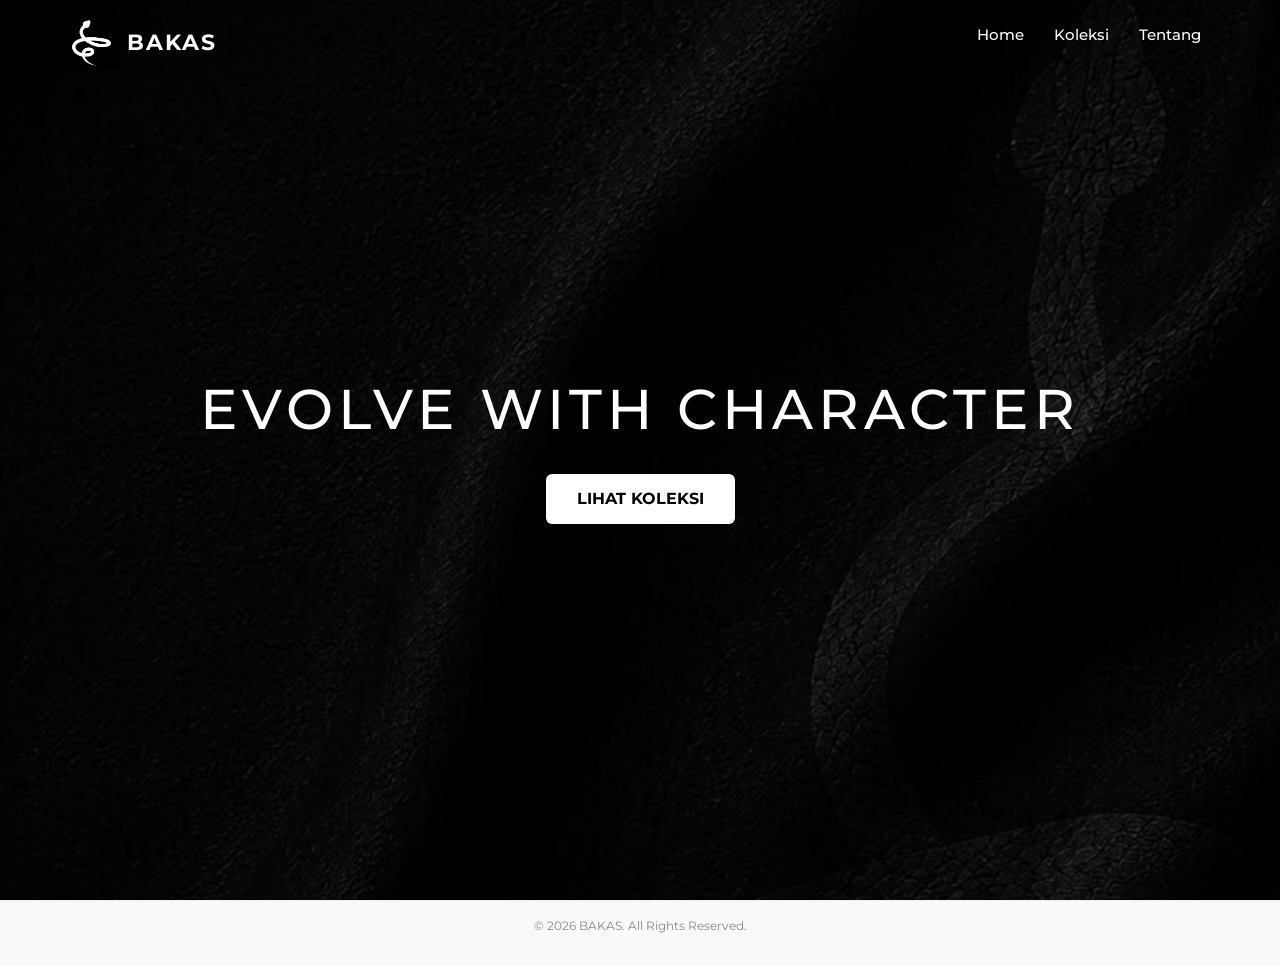
<file: index.html>
<!DOCTYPE html>
<html lang="id">
<head>
    <meta charset="UTF-8">
    <meta name="viewport" content="width=device-width, initial-scale=1.0">
    <title>Bakas</title>
    <link href="https://cdn.jsdelivr.net/npm/bootstrap@5.3.8/dist/css/bootstrap.min.css" rel="stylesheet" integrity="sha384-sRIl4kxILFvY47J16cr9ZwB07vP4J8+LH7qKQnuqkuIAvNWLzeN8tE5YBujZqJLB" crossorigin="anonymous">
    <link rel="icon" href="Logo PNG-03.ico" type="image/ico">
    <link rel="stylesheet" href="index.css">
    <link href="https://fonts.googleapis.com/css2?family=Montserrat:wght@300;400;600;700&display=swap" rel="stylesheet">
</head>

<body>

<!-- Header & Navigasi -->
<header>
    <div class="logo">
        <img src="logofiks1.jpg" alt="Logo Bakas" class="logo-img">
        BAKAS
    </div>
    <nav>
        <ul>
            <li><a href="#">Home</a></li>
            <li><a href="koleksi.html">Koleksi</a></li>
            <li><a href="tentang.html">Tentang</a></li>
        </ul>
    </nav>
</header>

<!-- Banner Hero -->
<section class="hero">
    <div class="hero-text">
        <h2>EVOLVE WITH CHARACTER</h2>
        <a href="koleksi.html" class="btn">LIHAT KOLEKSI</a>
    </div>
</section>

<footer>
    <p>&copy; 2026 BAKAS. All Rights Reserved.</p>
</footer>

<script src="https://cdn.jsdelivr.net/npm/bootstrap@5.3.8/dist/js/bootstrap.bundle.min.js" integrity="sha384-FKyoEForCGlyvwx9Hj09JcYn3nv7wiPVlz7YYwJrWVcXK/BmnVDxM+D2scQbITxI" crossorigin="anonymous"></script>
<script src="sistem.js"></script>
</body>
</html>
</file>
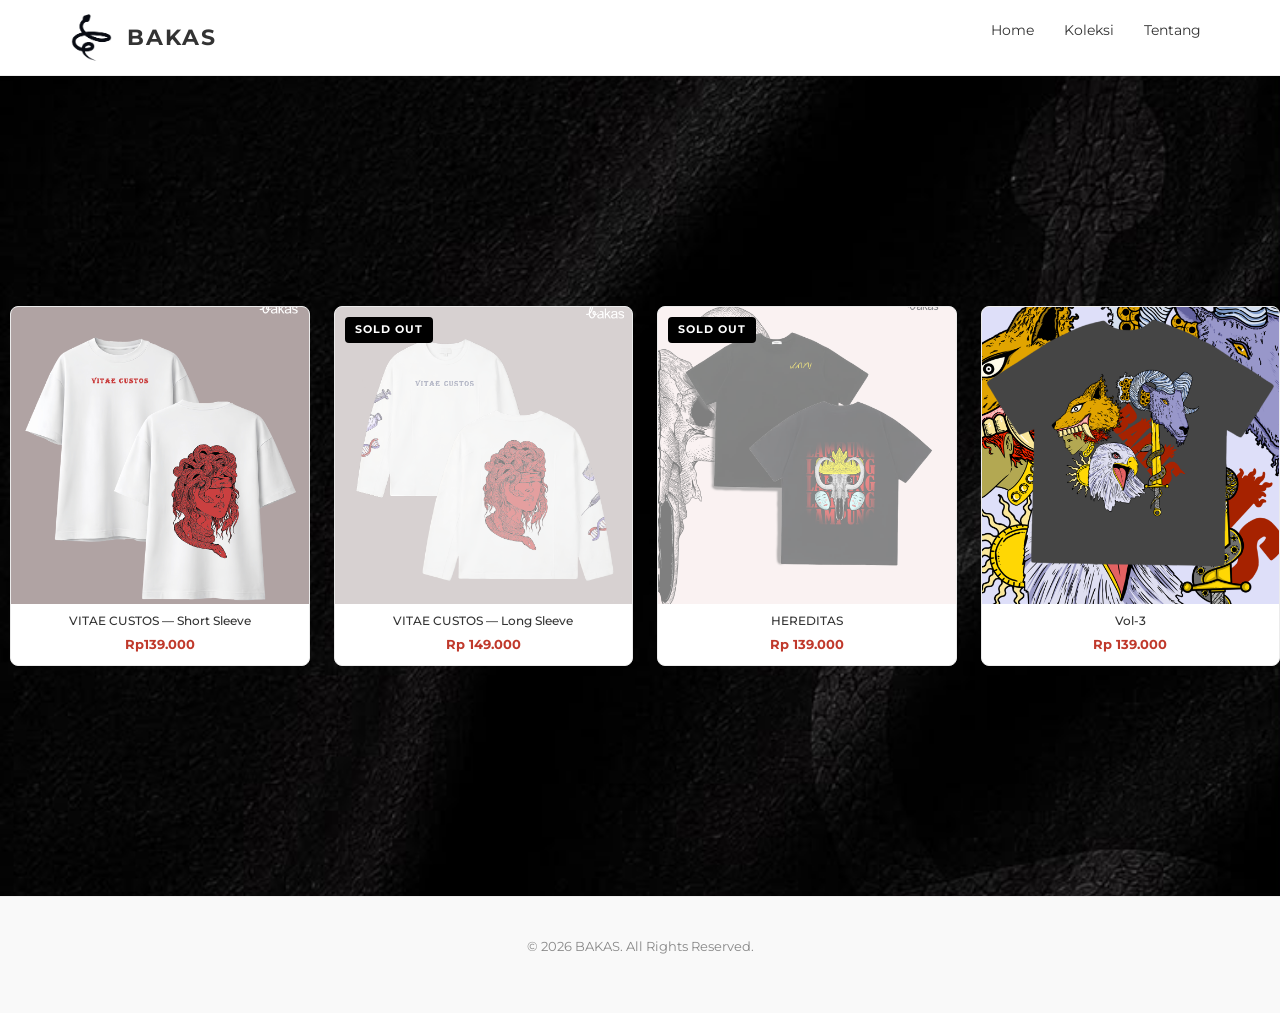
<file: koleksi.html>
<!DOCTYPE html>
<html lang="id">
<head>
    <meta charset="UTF-8">
    <meta name="viewport" content="width=device-width, initial-scale=1.0">
    <title>Bakas</title>
    <link href="https://cdn.jsdelivr.net/npm/bootstrap@5.3.8/dist/css/bootstrap.min.css" rel="stylesheet" integrity="sha384-sRIl4kxILFvY47J16cr9ZwB07vP4J8+LH7qKQnuqkuIAvNWLzeN8tE5YBujZqJLB" crossorigin="anonymous">
    <link rel="icon" href="Logo PNG-03.ico" type="image/ico">
    <link rel="stylesheet" href="koleksi.css">
    <link href="https://fonts.googleapis.com/css2?family=Montserrat:wght@300;400;600;700&display=swap" rel="stylesheet">
</head>

<body>

<!-- Header & Navigasi -->
<header>
    <div class="logo">
<img class="logo-img" src="Logo PNG-03.png" alt="Gambar">
BAKAS
    </div>
    <nav>
        <ul>
            <li><a href="index.html">Home</a></li>
            <li><a href="koleksi.html">Koleksi</a></li>
            <li><a href="tentang.html">Tentang</a></li>
        </ul>
    </nav>
</header>

<!-- Produk Grid -->
<section id="produk" class="products">
    <div class="product-grid" id="productGrid">

        <!-- Produk 1 -->
        <div class="product-thumb" onclick="openDetail(products[0])">
            <img src="baju 1 pendek putih.png" alt="Baju Satu">
            <div class="thumb-info">
                <div class="thumb-name">VITAE CUSTOS — Short Sleeve
                </div>
                <div class="thumb-price">
                    Rp139.000
                </div>
            </div>
        </div>

        <!-- Produk 2 -->
<div class="product-thumb sold-out" onclick="openDetail(products[1])">
    <img src="baju 1 panjang putih.png" alt="Baju dua">
    <span class="sold-out-badge">SOLD OUT</span>
    <div class="thumb-info">
        <div class="thumb-name">VITAE CUSTOS — Long Sleeve</div>
        <div class="thumb-price">Rp 149.000</div>
    </div>
</div>
        
        <!-- Produk 3 -->
        <div class="product-thumb sold-out" onclick="openDetail(products[2])">
            <img src="baju 2 pendek hitam.png" alt="Baju Tiga">
            <span class="sold-out-badge">SOLD OUT</span>
            <div class="thumb-info">
                <div class="thumb-name">HEREDITAS</div>
                <div class="thumb-price">Rp 139.000</div>
            </div>
        </div>

        
        <!-- Produk 4 -->
        <div class="product-thumb" onclick="openDetail(products[3])">
            <img src="desain3 pendek hitam.png" alt="Baju Empat">
            <div class="thumb-info">
                <div class="thumb-name">Vol-3</div>
                <div class="thumb-price">Rp 139.000</div>
            </div>
        </div>

        <!-- Tambah produk -->

    </div>
</section>

<!-- ===== HALAMAN DETAIL PRODUK (Full Screen Overlay) ===== -->
<div class="detail-overlay" id="detailOverlay">

    <!-- Sticky Header -->
    <div class="dp-header">
        <button class="dp-back" onclick="closeDetail()">&#8592;</button>
        <span class="dp-header-title" id="dpHeaderTitle"></span>
    </div>

    <!-- Layout wrapper (flex di desktop) -->
    <div class="dp-layout">

        <!-- Carousel Foto -->
        <div class="dp-carousel">
            <div class="dp-track" id="dpTrack"></div>
            <button class="dp-cbtn dp-cprev" id="dpPrev">&#8249;</button>
            <button class="dp-cbtn dp-cnext" id="dpNext">&#8250;</button>
            <div class="dp-cdots" id="dpDots"></div>
        </div>

        <!-- Info & Order -->
        <div class="dp-body">
            <h2 class="dp-name" id="dpName"></h2>
            <div class="dp-price-wrap">
                <span class="dp-price" id="dpPrice"></span>
                <span class="dp-old-price" id="dpOldPrice"></span>
            </div>
            <p class="dp-desc" id="dpDesc"></p>

            <hr class="dp-sep">

            <p class="opt-lbl">Warna</p>
            <div class="color-options" id="dpColors"></div>

            <p class="opt-lbl">Ukuran</p>
            <div class="size-options" id="dpSizes"></div>

            <p class="opt-lbl">Jumlah</p>
            <div class="qty-row">
                <button class="qty-btn" id="qtyMinus">&#8722;</button>
                <span class="qty-val" id="qtyVal">1</span>
                <button class="qty-btn" id="qtyPlus">&#43;</button>
            </div>
        </div>

    </div>
</div>

<!-- Sticky Footer Tombol Pesan (muncul saat detail terbuka) -->
<div class="dp-footer" id="dpFooter">
    <button class="btn-wa" id="btnWa">
        <svg width="20" height="20" viewBox="0 0 24 24" fill="white" xmlns="http://www.w3.org/2000/svg">
            <path d="M17.472 14.382c-.297-.149-1.758-.867-2.03-.967-.273-.099-.471-.148-.67.15-.197.297-.767.966-.94 1.164-.173.199-.347.223-.644.075-.297-.15-1.255-.463-2.39-1.475-.883-.788-1.48-1.761-1.653-2.059-.173-.297-.018-.458.13-.606.134-.133.298-.347.446-.52.149-.174.198-.298.298-.497.099-.198.05-.371-.025-.52-.075-.149-.669-1.612-.916-2.207-.242-.579-.487-.5-.669-.51-.173-.008-.371-.01-.57-.01-.198 0-.52.074-.792.372-.272.297-1.04 1.016-1.04 2.479 0 1.462 1.065 2.875 1.213 3.074.149.198 2.096 3.2 5.077 4.487.709.306 1.262.489 1.694.625.712.227 1.36.195 1.871.118.571-.085 1.758-.719 2.006-1.413.248-.694.248-1.289.173-1.413-.074-.124-.272-.198-.57-.347z"/>
            <path d="M12 0C5.373 0 0 5.373 0 12c0 2.123.554 4.117 1.528 5.845L0 24l6.335-1.508A11.947 11.947 0 0012 24c6.627 0 12-5.373 12-12S18.627 0 12 0zm0 21.818a9.818 9.818 0 01-5.003-1.366l-.359-.213-3.72.885.937-3.619-.234-.372A9.818 9.818 0 012.182 12C2.182 6.57 6.57 2.182 12 2.182S21.818 6.57 21.818 12 17.43 21.818 12 21.818z"/>
        </svg>
        Pesan via WhatsApp
    </button>
</div>

<footer>
    <p>&copy; 2026 BAKAS. All Rights Reserved.</p>
</footer>

<script src="https://cdn.jsdelivr.net/npm/bootstrap@5.3.8/dist/js/bootstrap.bundle.min.js" integrity="sha384-FKyoEForCGlyvwx9Hj09JcYn3nv7wiPVlz7YYwJrWVcXK/BmnVDxM+D2scQbITxI" crossorigin="anonymous"></script>
<script src="sistem.js"></script>
</body>
</html>
</file>
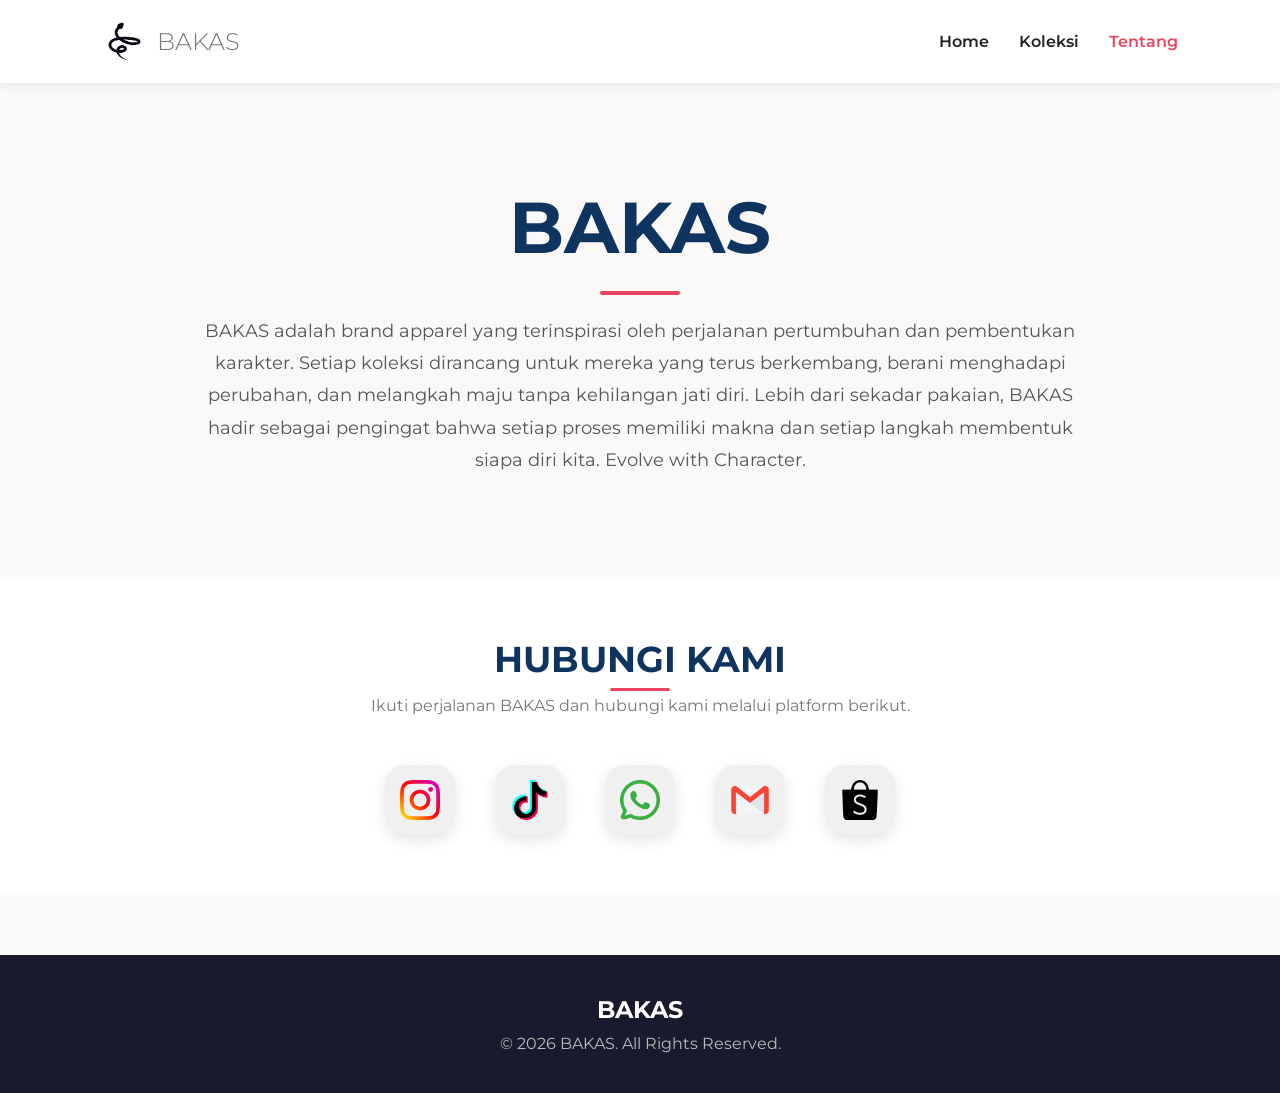
<file: tentang.html>
<!DOCTYPE html>
<html lang="id">
<head>
    <meta charset="UTF-8">
    <meta name="viewport" content="width=device-width, initial-scale=1.0">
    <title>Bakas</title>

    <!-- Logo di tab browser -->
    <link rel="icon" href="Logo PNG-03.ico" type="image/jpg">

    <link rel="stylesheet" href="tentang.css">

    <!-- Font Google -->
    <link href="https://fonts.googleapis.com/css2?family=Montserrat:wght@300;400;700&display=swap" rel="stylesheet">
    
</head>

<body>

<!-- Header -->
<header>
    <div class="logo">
        <img src="Logo PNG-03.png" alt="Logo">
        <span>BAKAS</span>
    </div>

    <nav>
        <ul>
            <li><a href="index.html">Home</a></li>
            <li><a href="koleksi.html">Koleksi</a></li>
            <li><a href="tentang.html" class="active">Tentang</a></li>
        </ul>
    </nav>
</header>

<!-- Hero -->
<section class="hero">
    <h1>BAKAS</h1>
    <div class="garis"></div>
    <p class="deskripsi">
        BAKAS adalah brand apparel yang terinspirasi oleh perjalanan pertumbuhan dan pembentukan karakter.
Setiap koleksi dirancang untuk mereka yang terus berkembang, berani menghadapi perubahan, dan melangkah maju tanpa kehilangan jati diri.
Lebih dari sekadar pakaian, BAKAS hadir sebagai pengingat bahwa setiap proses memiliki makna dan setiap langkah membentuk siapa diri kita.
Evolve with Character.
    </p>
</section>

<!-- Sosial Media -->
<section class="sosial">
    <h2 class="sosial-title">HUBUNGI KAMI</h2>
    <p class="sosial-subtitle">Ikuti perjalanan BAKAS dan hubungi kami melalui platform berikut.</p>
    
    <div class="sosial-icons">
        <a href="https://instagram.com/bakas_co" target="_blank" class="sosial-item">
            <img src="instagram.png" alt="Instagram">
        </a>

        <a href="https://tiktok.com/@bakas_co" target="_blank" class="sosial-item">
            <img src="tik-tok.png" alt="TikTok">
        </a>

        <a href="https://wa.me/6288294641275" target="_blank" class="sosial-item">
            <img src="whatsapp.png" alt="WhatsApp">
        </a>

        <a href="mailto:bakas.co25@gmail.com" class="sosial-item">
            <img src="email.png" alt="Email">
        </a>

        <a href="#" class="sosial-item">
            <img src="shopee.png" alt="Shopee">

        </a>
    </div>
</section>

<!-- Footer -->
<footer>
    <h2>BAKAS</h2>
    <p>© 2026 BAKAS. All Rights Reserved.</p>   
</footer>

</body>
</html>
</file>
<file: index.css>
* {
    margin: 0;
    padding: 0;
    box-sizing: border-box;
}

body {
    font-family: 'Montserrat', sans-serif;
    color: #333;
    line-height: 1.6;
    background: #f5f5f5;
}

/* ================= HEADER ================= */

header {
    display: flex;
    justify-content: space-between;
    align-items: center;
    padding: 15px 5%;
    position: fixed;
    top: 0;
    left: 0;
    width: 100%;
    background: transparent;
    border-bottom: none;
    z-index: 1000;
}

.logo {
    display: flex;
    align-items: center;
    font-weight: bold;
    font-size: 22px;
    letter-spacing: 2px;
    color: #fff;
}

.logo-img {
    width: 55px;
    height: 55px;
    object-fit: contain;
    margin-right: 8px;
}

.logo span {
    color: #fff;
}

nav ul {
    display: flex;
    list-style: none;
}

nav ul li {
    margin: 0 15px;
}

nav ul li a {
    text-decoration: none;
    color: #fff;
    font-size: 0.95rem;
    font-weight: 500;
    transition: 0.3s;
}

nav ul li a:hover {
    color: #dcdcdc;
}

/* ================= HERO ================= */

.hero {
    min-height: 100vh;
    background:
        linear-gradient(
            rgba(0,0,0,0.35),
            rgba(0,0,0,0.35)
        ),
        url("Backroundfiks2.jpg");
    background-size: cover;
    background-position: center;
    background-repeat: no-repeat;

    display: flex;
    align-items: center;
    justify-content: center;
    text-align: center;

    color: #fff;
}

.hero-text h2 {
    font-size: 3.5rem;
    margin-bottom: 10px;
    letter-spacing: 5px;
}

.hero-text p {
    font-size: 12px;
    font-weight: 300;
}

.btn {
    display: inline-block;
    margin-top: 20px;
    padding: 12px 30px;
    background: #fff;
    color: #000;
    text-decoration: none;
    font-weight: bold;
    text-transform: uppercase;
    transition: 0.3s;
}

.btn:hover {
    background: #000;
    color: #fff;
}

/* ================= FOOTER ================= */

footer {
    text-align: center;
    padding: 15px;
    background: #f9f9f9;
    border-top: 1px solid #eee;
    font-size: 0.75rem;
    color: #888;
}

/* ================= RESPONSIVE ================= */

@media (max-width: 600px) {

    header {
        flex-direction: column;
        gap: 10px;
        padding: 12px 4%;
    }

    .hero-text h2 {
        font-size: 2rem;
        letter-spacing: 2px;
    }

    nav ul li {
        margin: 0 10px;
    }
}
</file>
<file: koleksi.css>
*{
margin: 0;
padding: 0;
box-sizing: border-box;
}


body {
font-family: 'Montserrat', sans-serif;
color: #333;
line-height: 1.6;
background: #f5f5f5;
}

/* ===== HEADER ===== */
header {
display: flex;
justify-content: space-between;
align-items: center;
padding: 10px 5%;
background: #fff;
border-bottom: 1px solid #eee;
position: sticky;
top: 0;
z-index: 100;
}

.logo {
display: flex;
align-items: center;
font-weight: bold;
font-size: 22px;
letter-spacing: 2px;
}

.logo-img {
width: 55px;
height:55px;
object-fit: contain;
margin-right: 8px;
}

.logo span {
font-weight: 300;
color: #777;
}

nav ul {
display: flex;
list-style: none;
}

nav ul li {
margin: 0 15px;
}

nav ul li a {
text-decoration: none;
color: #333;
font-size: 0.9rem;
font-weight: 400;
}

.products {
min-height: calc(100vh - 80px);
background: url("Backroundfiks2.jpg");
background-size: cover;
background-position: center;
display: flex;
align-items: center;
justify-content: center;
text-align: center;
color: #fff;
}

.product-thumb {
    position: relative;
}

.product-thumb.sold-out img {
    opacity: 0.5;
}

.sold-out-badge {
    position: absolute;
    top: 10px;
    left: 10px;
    background-color: #000;
    color: #fff;
    font-size: 11px;
    font-weight: 700;
    letter-spacing: 1px;
    padding: 4px 10px;
    border-radius: 4px;
    z-index: 2;
}

.btn-wa.btn-disabled,
.btn-wa:disabled {
    background-color: #999 !important;
    cursor: not-allowed;
    opacity: 0.8;
    pointer-events: none;
}

/* RESPONSIVE GRID:
HP kecil (<480px)  : 2 kolom
HP besar (≥480px)  : 2 kolom, gap lebih besar
Tablet (≥768px)    : 3 kolom
Desktop (≥1024px)  : 4 kolom
Lebar (≥1400px)    : 5 kolom
*/

.product-grid {
display: grid;
grid-template-columns: repeat(2, 1fr);
gap: 8px;
}

@media (min-width: 480px) {
.product-grid {
gap: 10px;
}
}

@media (min-width: 768px) {
.product-grid {
grid-template-columns: repeat(3, 1fr);
gap: 12px;
}
}

@media (min-width: 1024px) {
.product-grid {
grid-template-columns: repeat(4, 1fr);
gap: 14px;
}
}

@media (min-width: 1400px) {
.product-grid {
grid-template-columns: repeat(5, 1fr);
}
}

/* Thumbnail produk */
.product-thumb {
background: #fff;
margin-top: 20px;
margin-bottom: 20px;
margin-left: 10px;
margin-left: 10px;
border-radius: 8px;
overflow: hidden;
cursor: pointer;
border: 1px solid #ebebeb;
transition: transform 0.18s, box-shadow 0.18s;
position: relative;
}

.product-thumb:hover {
transform: translateY(-4px);
box-shadow: 0 8px 20px rgba(0,0,0,0.09);
}

.product-thumb img {
width: 100%;
aspect-ratio: 1 / 1;
object-fit: cover;
display: block;
}

.thumb-info {
padding: 7px 9px 10px;
}

.thumb-name {
font-size: 0.77rem;
font-weight: 500;
color: #333;
white-space: nowrap;
overflow: hidden;
text-overflow: ellipsis;
}

.thumb-price {
font-size: 0.82rem;
font-weight: 700;
color: #c0392b;
margin-top: 3px;
}

.thumb-old-price {
font-size: 0.68rem;
font-weight: 300;
color: #aaa;
text-decoration: line-through;
margin-left: 4px;
}

/* ===== HALAMAN DETAIL PRODUK — FULL SCREEN ===== */
.detail-overlay {
display: none;
position: fixed;
inset: 0;
background: #fff;
z-index: 9999;
overflow-y: auto;
-webkit-overflow-scrolling: touch;
}

.detail-overlay.open {
display: block;
animation: slideUp 0.25s ease;
}

@keyframes slideUp {
from { transform: translateY(20px); opacity: 0; }
to   { transform: translateY(0);    opacity: 1; }
}

/* Header sticky di halaman detail */
.dp-header {
position: sticky;
top: 0;
background: #fff;
border-bottom: 1px solid #eee;
padding: 12px 16px;
display: flex;
align-items: center;
gap: 12px;
z-index: 10;
}

.dp-back {
background: none;
border: none;
font-size: 24px;
cursor: pointer;
color: #555;
line-height: 1;
padding: 0 2px;
flex-shrink: 0;
}

.dp-back:hover { color: #000; }

.dp-header-title {
font-size: 15px;
font-weight: 600;
color: #333;
white-space: nowrap;
overflow: hidden;
text-overflow: ellipsis;
}

/* Layout desktop: dua kolom (foto | info) */
@media (min-width: 768px) {
.dp-layout {
display: flex;
align-items: flex-start;
max-width: 1100px;
margin: 0 auto;
}

.dp-carousel {  
    flex: 1;  
    position: sticky;  
    top: 53px;  
}  

.dp-body {  
    flex: 1;  
    padding: 24px 28px 100px;  
}

}

/* Carousel foto */
.dp-carousel {
position: relative;
width: 100%;
aspect-ratio: 1 / 1;
background: #f8f8f8;
overflow: hidden;
}

.dp-track {
display: flex;
height: 100%;
transition: transform 0.32s ease;
}

.dp-track img {
min-width: 100%;
height: 100%;
object-fit: cover;
display: block;
}

.dp-cbtn {
position: absolute;
top: 50%;
transform: translateY(-50%);
background: rgba(255,255,255,0.85);
border: 1px solid #ddd;
border-radius: 50%;
width: 36px;
height: 36px;
display: flex;
align-items: center;
justify-content: center;
font-size: 20px;
cursor: pointer;
color: #333;
}

.dp-cprev { left: 10px; }
.dp-cnext { right: 10px; }

.dp-cdots {
position: absolute;
bottom: 12px;
left: 0;
right: 0;
display: flex;
justify-content: center;
gap: 6px;
}

.dp-dot {
width: 7px;
height: 7px;
border-radius: 50%;
background: rgba(0,0,0,0.2);
cursor: pointer;
border: none;
transition: background 0.2s;
}

.dp-dot.active { background: #333; }

/* Konten detail: nama, harga, deskripsi, pilihan */
.dp-body {
padding: 16px 16px 110px;
}

.dp-name {
font-size: 17px;
font-weight: 700;
color: #222;
line-height: 1.4;
margin-bottom: 8px;
}

.dp-price-wrap {
display: flex;
align-items: baseline;
gap: 8px;
flex-wrap: wrap;
margin-bottom: 12px;
}

.dp-price {
font-size: 22px;
font-weight: 700;
color: #c0392b;
}

.dp-old-price {
font-size: 14px;
font-weight: 300;
color: #bbb;
text-decoration: line-through;
}

.dp-desc {
font-size: 0.83rem;
color: #666;
line-height: 1.8;
margin-bottom: 0;
}

#dpDesc {
    white-space: pre-wrap;
}

.dp-sep {
border: none;
border-top: 1px solid #f0f0f0;
margin: 16px 0;
}

.opt-lbl {
font-size: 0.7rem;
letter-spacing: 1px;
text-transform: uppercase;
color: #888;
font-weight: 700;
margin-bottom: 8px;
}

.color-options {
display: flex;
gap: 8px;
flex-wrap: wrap;
margin-bottom: 16px;
}

.color-btn {
padding: 5px 14px;
border: 1px solid #ccc;
border-radius: 20px;
font-size: 0.8rem;
cursor: pointer;
background: #fff;
color: #333;
font-family: inherit;
transition: all 0.15s;
}

.color-btn.active {
background: #333;
color: #fff;
border-color: #333;
}

.size-options {
display: flex;
gap: 8px;
flex-wrap: wrap;
margin-bottom: 16px;
}

.size-btn {
width: 44px;
height: 44px;
border: 1px solid #ccc;
border-radius: 6px;
font-size: 0.85rem;
cursor: pointer;
background: #fff;
color: #333;
font-family: inherit;
font-weight: 700;
display: flex;
align-items: center;
justify-content: center;
transition: all 0.15s;
}

.size-btn.active {
background: #333;
color: #fff;
border-color: #333;
}

.qty-row {
display: flex;
align-items: center;
gap: 12px;
}

.qty-btn {
width: 36px;
height: 36px;
border: 1px solid #ccc;
border-radius: 6px;
font-size: 20px;
cursor: pointer;
background: #fff;
color: #333;
font-family: inherit;
display: flex;
align-items: center;
justify-content: center;
transition: background 0.15s;
}

.qty-btn:hover { background: #f5f5f5; }

.qty-val {
font-size: 1rem;
font-weight: 700;
min-width: 32px;
text-align: center;
color: #333;
}

/* Sticky footer tombol pesan */
.dp-footer {
position: fixed;
bottom: 0;
left: 0;
right: 0;
background: #fff;
border-top: 1px solid #eee;
padding: 10px 16px;
display: none;
z-index: 10000;
}

.dp-footer.visible {
display: flex;
}

.btn-wa {
flex: 1;
padding: 14px;
background: rgb(121, 233, 121);
color: #000000;
border: none;
border-radius: 8px;
font-size: 0.9rem;
font-weight: 700;
cursor: pointer;
font-family: inherit;
display: flex;
align-items: center;
justify-content: center;
gap: 8px;
transition: background 0.2s;
letter-spacing: 0.3px;
}

/* ===== FOOTER ===== */
footer {
text-align: center;
padding: 40px;
background: #f9f9f9;
border-top: 1px solid #eee;
font-size: 0.8rem;
color: #888;
}

/* ===== RESPONSIVE HEADER ===== */
@media (max-width: 600px) {
header {
flex-direction: column;
gap: 8px;
padding: 10px 4%;
}

.hero-text h2 {  
    font-size: 2rem;  
}  

nav ul li {  
    margin: 0 10px;  
}

}
</file>
<file: tentang.css>
* {
    margin: 0;
    padding: 0;
    box-sizing: border-box;
    font-family: 'Montserrat', sans-serif;
}

body {
    background: #faf9f7;
    color: #222;
}

/* Header */
header {
    display: flex;
    justify-content: space-between;
    align-items: center;
    padding: 20px 8%;
    background: white;
    box-shadow: 0 2px 10px rgba(0, 0, 0, 0.08);
}

.logo {
    display: flex;
    align-items: center;
    font-size: 24px;
    font-weight: bold;
}

.logo img {
    width: 45px;
    margin-right: 10px;
}

.logo span {
    font-weight: 300;
    color: #777;
}

nav ul {
    display: flex;
    list-style: none;
    gap: 30px;
}

nav a {
    text-decoration: none;
    color: #222;
    font-weight: 600;
    transition: 0.3s;
}

nav a:hover,
nav a.active {
    color: #e94560;
}

/* Hero */
.hero {
    text-align: center;
    padding: 100px 10%;
}

.tagline {
    letter-spacing: 6px;
    font-size: 14px;
    color: #0f3460;
    margin-bottom: 15px;
}

.hero h1 {
    font-size: 72px;
    color: #0f3460;
    margin-bottom: 20px;
}

.garis {
    width: 80px;
    height: 4px;
    background: #e94560;
    margin: 20px auto;
    border-radius: 20px;
}

.deskripsi {
    max-width: 900px;
    margin: auto;
    line-height: 1.8;
    font-size: 18px;
    color: #555;
}

/* Sosial Media */
.sosial {
    padding: 60px 8%;
    text-align: center;
    background: white;
}

.sosial-title {
    font-size: 36px;
    color: #0f3460;
    margin-bottom: 15px;
    position: relative;
    display: inline-block;
}

.sosial-title::after {
    content: '';
    position: absolute;
    bottom: -10px;
    left: 50%;
    transform: translateX(-50%);
    width: 60px;
    height: 3px;
    background: #e94560;
    border-radius: 2px;
}

.sosial-subtitle {
    color: #777;
    margin-bottom: 50px;
    font-size: 16px;
}

.sosial-icons {
    display: flex;
    justify-content: center;
    gap: 40px;
    flex-wrap: wrap;
}

.sosial-item {
    display: flex;
    flex-direction: column;
    align-items: center;
    text-decoration: none;
    transition: 0.3s;
    gap: 10px;
}

.sosial-item:hover {
    transform: translateY(-8px);
}

.sosial-item img {
    width: 70px;
    height: 70px;
    object-fit: contain;
    transition: 0.3s;
    background: #f0f0f0;
    padding: 15px;
    border-radius: 20px;
    box-shadow: 0 5px 15px rgba(0, 0, 0, 0.1);
}

.sosial-item:hover img {
    background: #e94560;
    transform: scale(1.05);
    box-shadow: 0 8px 20px rgba(233, 69, 96, 0.3);
}

.sosial-item span {
    color: #555;
    font-weight: 600;
    font-size: 14px;
}

.sosial-item:hover span {
    color: #e94560;
}


/* Footer */
footer {
    background: #1a1a2e;
    padding: 40px;
    text-align: center;
    color: white;
    margin-top: 60px;
}

footer h2 {
    font-size: 24px;
    margin-bottom: 10px;
}

footer p {
    margin-top: 10px;
    color: #bbb;
}

/* Responsive */
@media (max-width: 768px) {
    header {
        flex-direction: column;
        gap: 15px;
    }

    nav ul {
        gap: 20px;
    }

    .hero h1 {
        font-size: 50px;
    }

    .deskripsi {
        font-size: 16px;
    }

    .sosial-title {
        font-size: 28px;
    }

    .sosial-icons {
        gap: 25px;
    }

    .sosial-item img {
        width: 55px;
        height: 55px;
        padding: 12px;
    }

    .team h2 {
        font-size: 32px;
    }

    .avatar {
        width: 100px;
        height: 100px;
        font-size: 40px;
    }

    .team-box {
        gap: 20px;
    }
}

@media (max-width: 480px) {
    .sosial-icons {
        gap: 15px;
    }

    .sosial-item img {
        width: 50px;
        height: 50px;
        padding: 10px;
    }

    .sosial-item span {
        font-size: 12px;
    }
}
</file>
